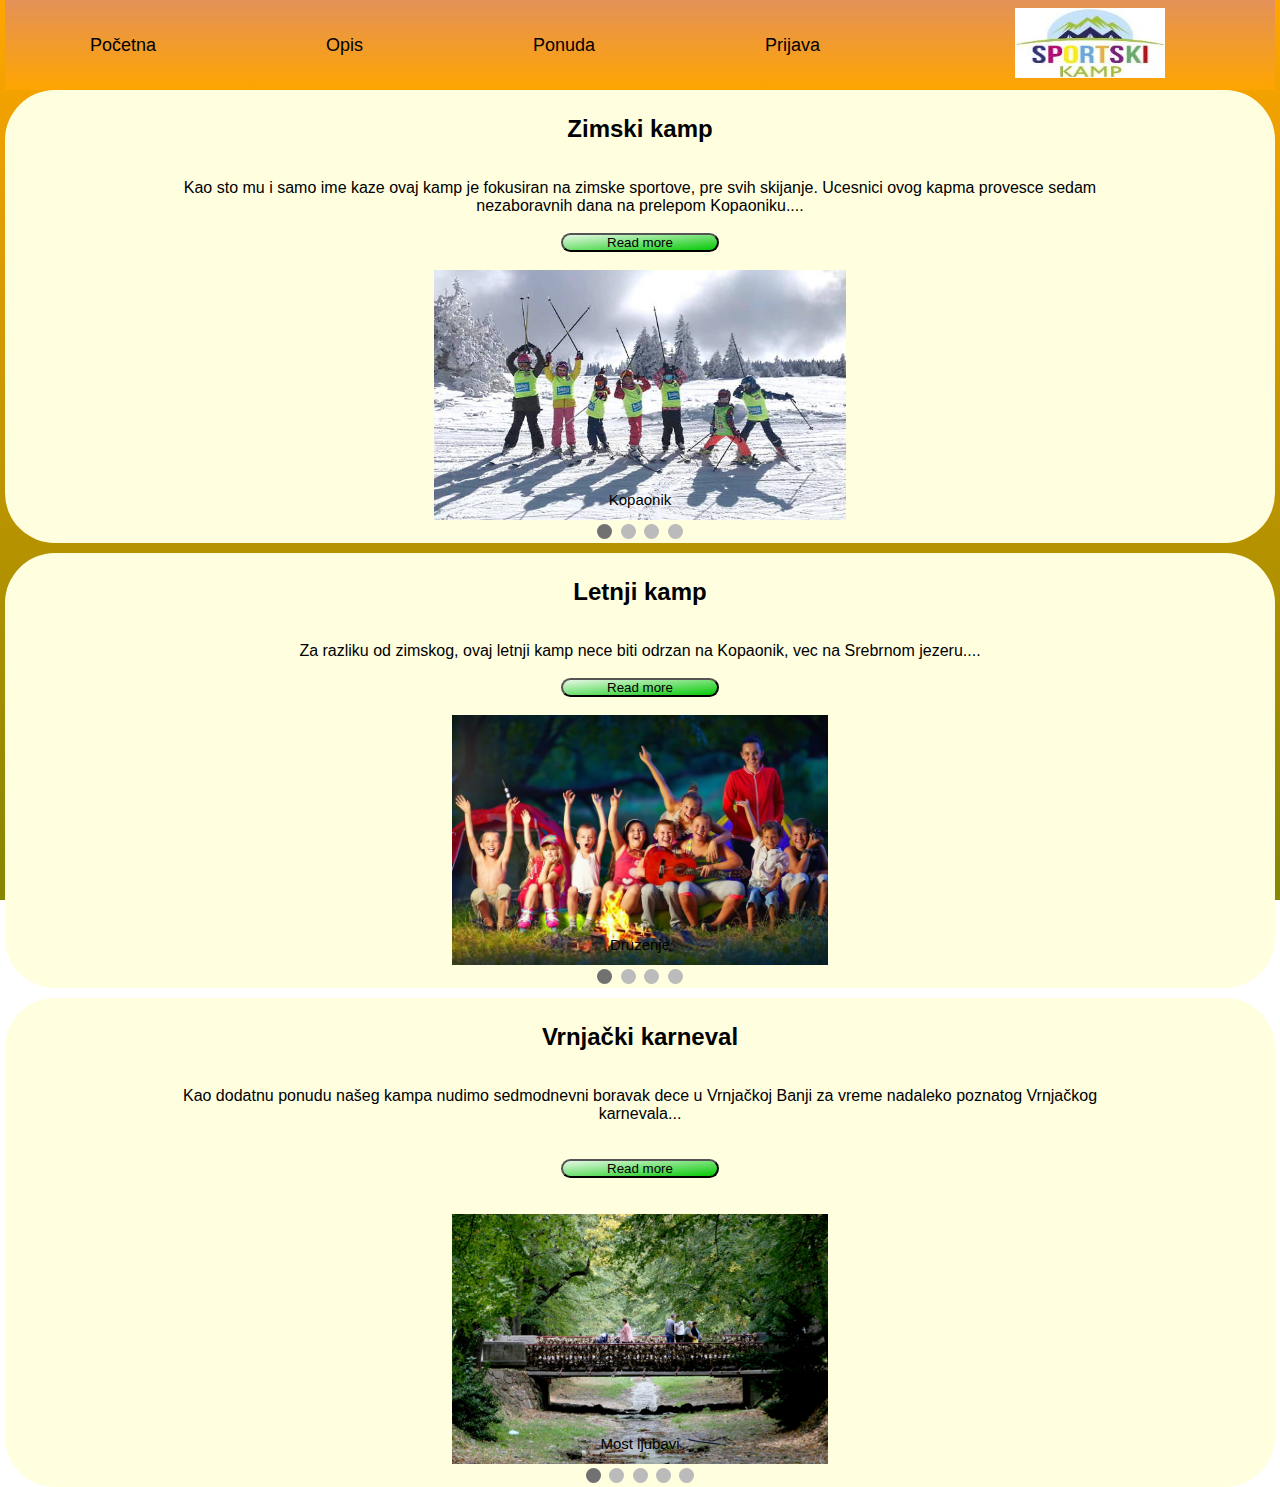
<file: projekat epos/Slajd 3/HTML/kampovi.html>
<!DOCTYPE html>
<html lang="en">
<head>
    <meta charset="UTF-8">
    <meta name="viewport" content="width=device-width, initial-scale=1.0">
    <link rel="stylesheet" href="../CSS/style.css">
    <link rel="shortcut icon" href="../Slike/Ikonica.png">
    <title> Ponuda </title>
</head>
<body>
    <!--Menu-->
    <nav data-aos="fade">
        <div class="klizućiMeniji"> 
            <button><a href="../../Slajd 1/HTML/index.html" class="home">Početna</a></button>
            <div class="nešto1">
                <button>Opis</button>
                <ul>
                    <li><a href="../../Slajd 2/HTML/O nama.html">O nama</a></li>
                    <li><a href="../../Slajd 2/HTML/O nama.html#istorija1">Istorija</a></li>
                    <li><a href="../../Slajd 2/HTML/O nama.html#dečijiKamp2">Dečiji sportski kamp</a></li>
                    <li><a href="../../Slajd 2/HTML/O nama.html#dugme">Galerija</a></li>
                </ul>
            </div>
            <div class="nešto2">
                <button>Ponuda</button>
                <ul>
                    <li><a href="kampovi.html">Kampovi</a></li>
                    <li><a href="kampovi.html#kamp1">Zimski kamp</a></li>
                    <li><a href="kampovi.html#kamp2">Letnji kamp</a></li>
                    <li><a href="kampovi.html#dodatno">Vrnjački karneval</a></li>
                </ul>
            </div>
            <div class="nešto3">
                <button>Prijava</button>
                <ul>
                    <li><a href="../../Slajd 4/HTML/index1.html">Forma</a></li>
                    <li><a href="#">Privatnost podataka</a></li>
                    <li><a href="#">Potrebna dokumentacija<br>za prijem u kamp</a></li>
                    <li><a href="#">Svrha kampa</a></li>
                </ul>
            </div>
                <div id="deoSlika">
                    <span>
                        <button id="dugmeSlika"><img src="../Slike/Logo.png">
                        </button>
                    </span>
                </div>
        </div>
    </nav> 
    <!--Odeljak 1-->
    <section>
        <div class="kamp1" id="kamp1"> 
            <h2> Zimski kamp </h2>
            <br>
            <br>
            <p> 
                Kao sto mu i samo ime kaze ovaj kamp je fokusiran na zimske sportove, pre svih skijanje. Ucesnici ovog kapma 
                provesce sedam nezaboravnih dana na prelepom Kopaoniku.<span id="dots">...</span>
                <span id="more"> 
                    Deca ce dane uglavnom provoditi na stazi gde ce im drustvo pravite ski-instruktori koji ce ih uvesti u sve tajne ovog prelepog sporta. Svakom detetu 
                    ce biti obezbedjena kompletna oprema za skijanje koja ce biti ukljucena u ukupnu cenu kao i ski pass. Pored skijanja
                    deca ce imati slobodno vreme za uzivanje u svim atrakcijama Kopaonika kao sto su bob na sinama, avantura park,
                    nocno sankanje na stazi Karaman Greben, kuglana koja se nalazi u sklopu hotela "Grand" itd. Za one koji ne 
                    skijaju bice smisljen drugaciji program koji ce obuhvatati setnje po prelipim predelima ove planine.
                    
                    Smestaj ce biti obezbedjen u odmaralistu "Masinac", koje se nalazi uz istomenu stazu. Deci ce u okviru smestaja 
                    biti obezbedjana sva tri obroka. Kamp ce se odrzati u tri smene koje su napravljene prema skolskom raspustu: 
                    <div id="lista1">
                        <ul>
                            <li> Prva smena: 2-9 januara </li>
                            <li> Druga smena: 1-8 februara </li>
                            <li> Treca smena: 9-16 februara </li>
                        </ul>
                    </div>
                </span>
            </p>
            <br>
            <button onclick="myFunction()" id="myBtn"> Read more </button>
            <br>
                <div class="slideshow-container">

                    <div class="mySlides fade">
                        <img src="../Slike/ski kamp.jpg"  class="slike">
                        <div class="text">Kopaonik</div>
                </div>
                    
                    <div class="mySlides fade">
                        <img src="../Slike/masinac.jpg" class="slike" >
                        <div class="text">Masinac</div>
                </div>
                    
                    <div class="mySlides fade">
                        <img src="../Slike/masinacSoba.jpg" class="slike">
                        <div class="text">Hotelske sobe</div>
                    </div>

                    <div class="mySlides fade">
                        <img src="../Slike/Bob-na-sinama.jpg" class="slike">
                        <div class="text">Zabava</div>
                    </div>

                </div>
            
                <div style="text-align:center">
                    <span class="dot" onclick="currentSlide(1)"></span>
                    <span class="dot" onclick="currentSlide(2)"></span>
                    <span class="dot" onclick="currentSlide(3)"></span>
                    <span class="dot" onclick="currentSlide(4)"></span>
                </div>

        </div>
        <!--Odeljak 2-->
        <div class="kamp2" id="kamp2">
            <h2> Letnji kamp </h2>
            <br>
            <br>
            <p> 
                Za razliku od zimskog, ovaj letnji kamp nece biti odrzan na Kopaonik, vec na Srebrnom jezeru.<span id="dots1">...</span> 
            <span id="more1"> 
                U skplopu kampa deca ce imati priliku da izaberu jedan od ponudjenih sportova: fudbal, kosarka, tenis, odbojka ili rukomet.
                Na osnovu broja prijava deca ce biti podeljena u grupe za treninge. Deca ce svaki dan imati treninge pre podne, dok ce poslebodne 
                imati slobodno vreme. Svakom detetu ce biti obezbedjena adekvtana oprema za trening. Jedan dan ce biti organizovan mini izlet 
                koji obuhvata krsarenjem dunavom i obilazak najvaznijih sponika u Djerdapskoj klisuru poput Golubacke tvrdjave, 
                Lepenskog Vira i Trajanove table.

                Smestaj ce biti obezbedjen u decijem odmaralistu "Srebrno jezero" koje nudi mnoge pogodnosti poput sportskih terena,
                mini igraonice i bazena koji ce im verovatno privuci najvise paznje. Deci se biti obezbedjena tri obroka dnevno i mini
                uzine ako bude bilo neophodno. Kamp ce biti organizovan u osam smena:
            
            <div id = "lista2"> 
                    <ul>
                        <li> Prva smena: 15-22 juna </li>
                        <li> Druga smena: 23-30 juna</li>
                        <li> Treca smena: 1-8 jula</li>
                        <li> Cetvrta smena: 9-16 jula</li>
                        <li> Peta smena: 17-23 jula</li>
                        <li> Sesta smena: 24-31 jula</li>
                        <li> Sedma smena: 1-8 avgusta</li>
                        <li> Osma smena: 9-15 avgusta</li>
                    </ul>
            </div>
            </span>
            </p>
            <br>
            <button onclick="myFunction1()" id="myBtn1"> Read more </button>
            <br>
                <div class="slideshow-container1">

                    <div class="mySlides1 fade">
                        <img src="../Slike/letnji kamp.jpg" class="slike1">
                        <div class="text">Druzenje</div>
                </div>
                    
                    <div class="mySlides1 fade">
                        <img src="../Slike/Sportski tereni.jpg" class="slike1">
                        <div class="text">Sportski tereni</div>
                </div>
                    
                    <div class="mySlides1 fade">
                        <img src="../Slike/Srebrno-Jezero.jpg" class="slike1">
                        <div class="text">Srebrno jezero</div>
                    </div>

                    <div class="mySlides1 fade">
                        <img src="../Slike/đerdap.jpg" class="slike1">
                        <div class="text">Izleti</div>
                    </div>

                </div>
                <div style="text-align:center">
                    <span class="dot1" onclick="currentSlide(1)"></span>
                    <span class="dot1" onclick="currentSlide(2)"></span>
                    <span class="dot1" onclick="currentSlide(3)"></span>
                    <span class="dot1" onclick="currentSlide(4)"></span>
                </div>
        </div>
        <!--odeljak 3-->
        <div id="dodatno">
            <h2>Vrnjački karneval</h2>
            <br>
            <br>
            <p>
                Kao dodatnu ponudu našeg kampa nudimo sedmodnevni boravak dece u Vrnjačkoj Banji za vreme nadaleko poznatog Vrnjačkog karnevala<span id="dugmići">...</span>
                <span id="više">
                    Deca će svaki dan u prilici da vide najrazličitija dešavanja poput dečijeg maskembala , pozorišnih predstava , izložbi , koncerata najpopularnijih regionalnih muzičkih zvezda itd. Pred posete festivalu 
                    , deca će imati priliku da se upoznaju sa mnogim kulturnoistorijskim znamenitostima u Vrnjačkoj Banji i njenoj okolini . Deca će biti smeštena u hotelu "Breza" gde će im na raspolaganju biti bazen , igralište .
                    Takođe hotel se nalazi u blizini šetališta na kome se može naći mnogo toga zanimljivog uključujući štandove sa suvenirima , slatkišima i arkadnim igrama . Tokom karnevala se mogu videti slavne old tajmere koji su obeležili prošlost automobila u Srbiji .
                    Posebno mesto koje će privući pažnju je slavni most ljubavi pun katanaca kao glavnih simbola večne ljubavi .
                </span>
            </p>
            <br>
            <br>
            <button onclick="myFunction2()" id="dugme3">Read more</button>
            <br>
            <br>
            <div class="slideshow-container2">

                <div class="mySlides2 fade">
                    <img src="../Slike/slajd1.png" class="slike1">
                    <div class="text">Most ljubavi</div>
            </div>
                
                <div class="mySlides2 fade">
                    <img src="../Slike/Slajd2.png" class="slike1">
                    <div class="text">Hotel</div>
            </div>
                
                <div class="mySlides2 fade">
                    <img src="../Slike/Slika3.png" class="slike1">
                    <div class="text">Bazen</div>
                </div>

                <div class="mySlides2 fade">
                    <img src="../Slike/slika4.png" class="slike1">
                    <div class="text">Šetalište</div>
                </div>
                <div class="mySlides2 fade">
                    <img src="../Slike/Slika5.png" class="slike1">
                    <div class="text">Manastir Žiča</div>
                </div>
            </div>

            <div style="text-align:center">
                <span class="dot2" onclick="currentSlide(1)"></span>
                <span class="dot2" onclick="currentSlide(2)"></span>
                <span class="dot2" onclick="currentSlide(3)"></span>
                <span class="dot2" onclick="currentSlide(4)"></span>
                <span class="dot2" onclick="currentSlide(5)"></span>
            </div>
        </div>
    </section>
        <!--Skripte-->
   <script src="../Javascript/script.js"></script>
</body>
</html>
</file>
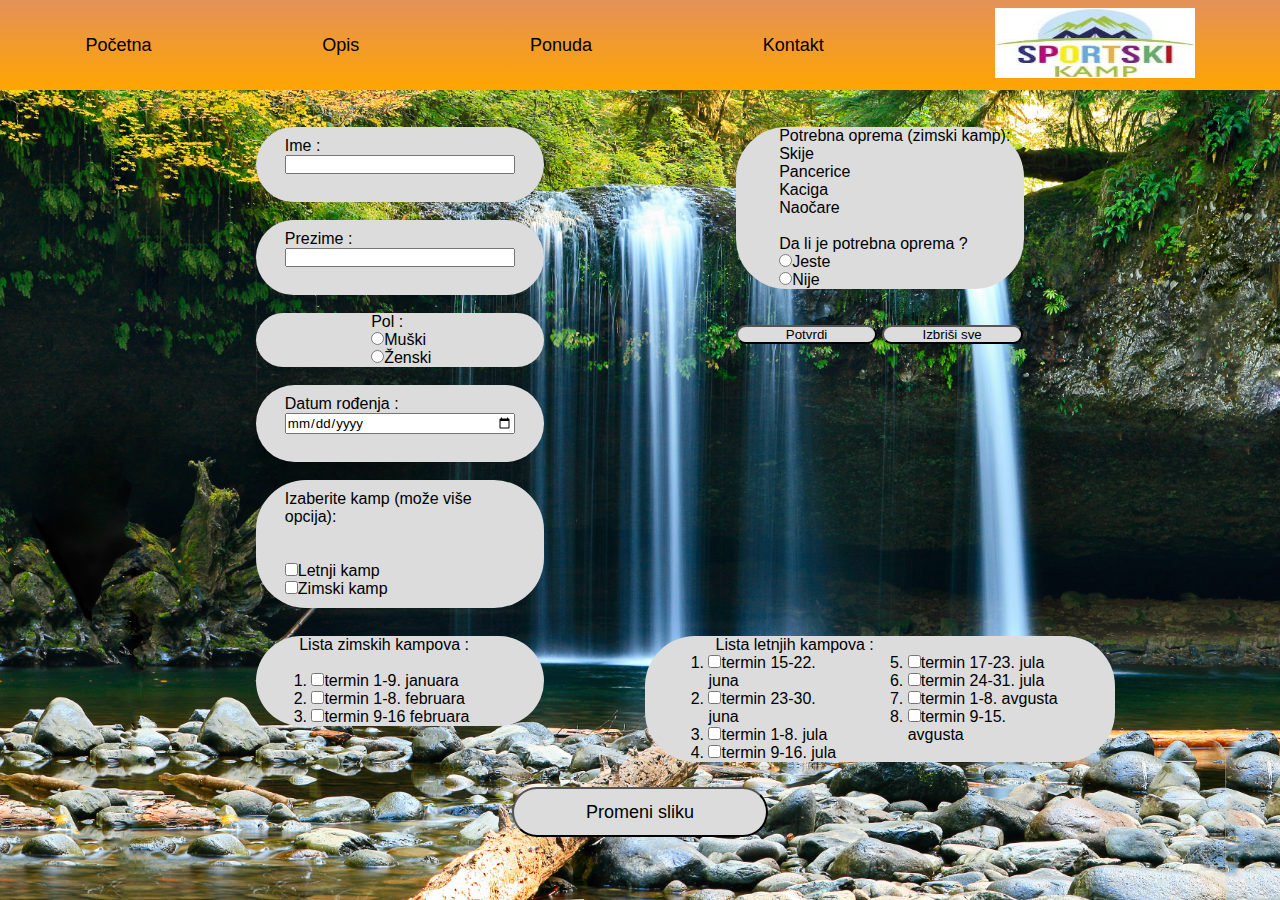
<file: projekat epos/Slajd 4/HTML/index1.html>
<!DOCTYPE html>
<html lang="en">
<head>
    <meta charset="UTF-8">
    <meta name="viewport" content="width=device-width, initial-scale=1.0">
    <title>Forma</title>
    <link rel="stylesheet" href="../CSS/style1.css">
    <link href="https://unpkg.com/aos@2.3.1/dist/aos.css" rel="stylesheet">
    <link rel="shortcut icon" href="../Slike/Ikonica.png">
</head>
<body>
    <!--Menu-->
    <script src="https://unpkg.com/aos@2.3.1/dist/aos.js"></script>
    <script src="../JQuery/script.js"></script>
    <nav data-aos="fade">
        <div class="klizućiMeniji"> 
            <button><a href="../../Slajd 1/HTML/index.html" class="home">Početna</a></button>
            <div class="nešto1">
                <button>Opis</button>
                <ul>
                    <li><a href="../../Slajd 2/HTML/O nama.html">O nama</a></li>
                    <li><a href="../../Slajd 2/HTML/O nama.html#istorija1">Istorija</a></li>
                    <li><a href="../../Slajd 2/HTML/O nama.html#dečijiKamp2">Dečiji sportski kamp</a></li>
                    <li><a href="../../Slajd 2/HTML/O nama.html#dugme">Galerija</a></li>
                </ul>
            </div>
            <div class="nešto2">
                <button>Ponuda</button>
                <ul>
                    <li><a href="../../Slajd 3/HTML/kampovi.html">Kampovi</a></li>
                    <li><a href="../../Slajd 3/HTML/kampovi.html#kamp1">Zimski kamp</a></li>
                    <li><a href="../../Slajd 3/HTML/kampovi.html#kamp2">Letnji kamp</a></li>
                    <li><a href="../../Slajd 3/HTML/kampovi.html#dodatno">Vrnjački karneval</a></li>
                </ul>
            </div>
            <div class="nešto3">
                <button>Kontakt</button>
                <ul>
                    <li><a href="index1.html">Prijava</a></li>
                    <li><a href="#">Privatnost podataka</a></li>
                    <li><a href="#">Potrebna dokumentacija<br>za prijem u kamp</a></li>
                    <li><a href="#">Svrha kampa</a></li>
                </ul>
            </div>
            <div id="deoSlika">
                <button id="dugmeSlika"><img id="slika" src="../Slike/Logo.png"></img></button>
            </div>
        </div>
    </nav>
    <!--Forma-->
    <form id="forma1">
        <div class="stavke">
            <div id="polovina1">
                <div class="ime kontrola" >
                    <label for="imep">Ime :</label>
                    <input type="text" id="imep" class="upis" >
                    <div><small>Poruka za grešku</small></div>
                </div>
                <br>
                <div class="prezime kontrola" >
                    <label for="prezimep">Prezime :</label>
                    <input type="text" id="prezimep" class="upis" >
                    <div><small>Poruka za grešku</small></div>
                </div>
                <br>
                <div class="pol">
                    <label for="pol">Pol :</label>
                        <div>
                            <input type="radio" name="pol" class="pold">Muški
                        </div>
                        <div>
                            <input type="radio" name="pol" class="pold">Ženski
                        </div>
                </div>
                <br>
                <div class="datum kontrola">
                    <label for="datum">Datum rođenja :</label>
                    <input type="date" id="datum" class="upis">
                    <div><small>Poruka za grešku</small></div>
                </div>
                <br>
                <div class="kamp" >
                    <label for="kampovi">Izaberite kamp (može više opcija):</label>
                    <br>
                    <br>
                    <div>
                        <input id="kampovi" type="checkbox" class="kampd">Letnji kamp
                    </div>
                    <div>
                        <input id="zkampovi" type="checkbox" class="kampd">Zimski kamp
                    </div>
                </div>
                <br>
            </div>
            <div id="polovina2">
                <div id="oprema" >
                        <label for="potrebno">
                            Potrebna oprema (zimski kamp):<br>
                            <ul>
                                <li>Skije</li>
                                <li>Pancerice</li>
                                <li>Kaciga</li>
                                <li>Naočare</li>
                            </ul>
                        </label>
                    <br>
                    <label for="oprema">Da li je potrebna oprema ?</label>
                    <div>
                        <input type="radio" id="oprema" class="opremad" name="oprema1">Jeste
                    </div>
                    <div>
                        <input type="radio" class="opremad" name="oprema1">Nije
                    </div>
                </div>
                <br>
                <br>
                <button class="dugmići" id="potvrdi">Potvrdi</button>
                <button type="reset" class="dugmići" >Izbriši sve</button>
            </div>
        </div>
            <div class="stavke">
                <div id="polovina3">
                        <div>
                            <label for="lista12">Lista zimskih kampova :</label>
                            <br>
                            <br>
                            <ol>
                                <li><input id="lista12" type="checkbox" class="ztermin">termin 1-9. januara</li>
                                <li><input type="checkbox" class="ztermin">termin 1-8. februara</li>
                                <li><input type="checkbox" class="ztermin">termin 9-16 februara</li>
                            </ol>
                        </div>
                </div>
                <div id="polovina4">
                    <div>
                        <label for="lista2">Lista letnjih kampova :</label>
                        <ol>
                            <section>
                                <li><input id="lista2" type="checkbox" class="ltermin">termin 15-22. juna</li>
                                <li><input type="checkbox" class="ltermin">termin 23-30. juna</li>
                                <li><input type="checkbox" class="ltermin">termin 1-8. jula</li>
                                <li><input type="checkbox" class="ltermin">termin 9-16. jula</li>
                            </section>
                            <section>
                                <li><input type="checkbox" class="ltermin">termin 17-23. jula</li>
                                <li><input type="checkbox" class="ltermin">termin 24-31. jula</li>
                                <li><input type="checkbox" class="ltermin">termin 1-8. avgusta</li>
                                <li><input type="checkbox" class="ltermin">termin 9-15. avgusta</li>
                            </section>
                        </ol>
                    </div>
                </div>
            </div>
    </form>
    <div id="dugmeZaSlike">
    <button onclick="funkcijaSlike()" >Promeni sliku</button>
    </div>
    <!--Slike za pozasinu slajda-->
    <div id="slike">
        <img src="../Slike/jeffrey-workman-19042-unsplash.jpg" class="slike">
        <img src="../Slike/josh-hild-787274-unsplash.jpg" class="slike">
        <img src="../Slike/busse-lommers-680857-unsplash.jpg" class="slike">
        <img src="../Slike/jeremy-ricketts-9573-unsplash.jpg" class="slike">
        <img src="../Slike/hugues-de-buyer-mimeure-335733-unsplash.jpg" class="slike">
        <img src="../Slike/ian-mcgrory-924804-unsplash.jpg" class="slike">
        <img src="../Slike/jerome-prax-57765-unsplash.jpg" class="slike">
    </div>
    <!--Skripte-->
    <script src="../Javascript/script.js"></script>
</body>
</html>
</file>
<file: projekat epos/Slajd 3/CSS/style.css>
*{
    margin:0;
    padding:0;
    box-sizing: border-box;
}
body{
    height: 100vh;
    font-family: "Poppins" , sans-serif;
    background-image: linear-gradient(orange,darkgreen);
    background-attachment:fixed;
    background-size: 100% 210%;
    padding-left: 5px;
    padding-right:5px;
}
a,button{
    font-family: "Poppins" , sans-serif;
}
.klizućiMeniji{
    height: 10vh;
    display: flex;
    justify-content: space-around;
    align-items:center ;
    background-image: linear-gradient(rgb(228, 145, 89),orange);
}
.nešto1 , .nešto2,.nešto3,#deoSlika{
    position: relative;
}
.nešto1 ul,.nešto2 ul ,.nešto3 ul{
    position: absolute;
    margin-top: 10px;
    width:200px;
    height: 200px;
    display: flex;
    justify-content: space-around;
    align-items: center;
    flex-direction: column;
    list-style: none;
    border-radius: 5px;
    opacity:0;
    pointer-events: none;
    transform: translateY(-10px);
    transition: all 1s ease;
}
.nešto1 a , .nešto2 a , .nešto3 a {
    color: black;
    text-decoration: none;
}
.klizućiMeniji button , .home{
    background:none;
    border: none;
    color: black;
    text-decoration: none;
    font-size: 18px;
    cursor:pointer;
}
.klizućiMeniji button:hover,.home:hover{
    color: rgb(102, 255, 0);
}
.nešto1 li , .nešto2 li , .nešto3 li {
    background-image: linear-gradient(rgb(228, 145, 89),orange);
    width: 100%;
    height: 100%;
    display: flex;
    justify-content: center;
    align-items: center;

}
.nešto1 li :hover ,.nešto2 li :hover,.nešto3 li :hover{
    color:green;
}
.nešto1 button:focus+ul,.nešto2 button:focus+ul,.nešto3 button:focus+ul,ul:hover{
    opacity:1;
    pointer-events: all;
    transform:translateY(0px);
}
#dugmeSlika{
    width: 200px;
    height: 70px;
    margin-top: 0;
    margin-left: 0;
    margin-right: 0;
    margin-bottom: 5px;
}
#dugmeSlika img{
    width: 100%;
    height: 100%;
}
.kamp1, .kamp2,#dodatno{
    background-color: lightyellow;
    border-radius: 50px;
    display: flex;
    flex-direction: column;
    justify-content: center;
    text-align: center;
    max-height: 100%;
}

.kamp1,.kamp2{
    margin-bottom: 10px;
}

h2{
    text-align: center;
}

.center{
    display: block;
    margin-left: auto;
    margin-right: auto;
    width: 50%;
    padding-bottom: 15px;
}

.center1{
    display: block;
    margin-left: auto;
    margin-right: auto;
    width: 50%;
    padding-bottom: 15px;
}

p{
    width: 75%;
    margin-left: auto;
    margin-right: auto;
    max-height: 70%;
}

ul{
    list-style-position: inside;
    text-align: left;
    width: 250px;
    margin-left: auto;
    margin-right: auto;
}

#more, #lista1,#više{
    display: none;
}

#more1,#lista2{
    display:none;
}

#myBtn, #myBtn1,#dugme3{
    width: 12.5%;
    height: 10%;
    margin-left: auto;
    margin-right: auto;
    border-radius: 50px;
    background-image: linear-gradient(to bottom right, rgb(230, 248, 230),rgb(5, 201, 5));
}

.slideshow-container, .slideshow-container1,.slideshow-container2 {
    max-width: 1000px;
    position: relative;
    margin: auto;
}

.mySlides, .mySlides1,.mySlides2 {
    display: none;
}

.prev, .next {
    cursor: pointer;
    position: absolute;
    top: 50%;
    width: auto;
    margin-top: -22px;
    padding: 16px;
    color: white;
    font-weight: bold;
    font-size: 18px;
    transition: 0.6s ease;
    border-radius: 0 3px 3px 0;
    user-select: none;
}

.next {
    right: 0;
    border-radius: 3px 0 0 3px;
}

.prev:hover, .next:hover {
    background-color: rgba(0,0,0,0.8);
}

.text {
    color:black;
    font-size: 15px;
    padding: 8px 12px;
    position: absolute;
    bottom: 8px;
    width: 100%;
    text-align: center;
}

.dot, .dot1,.dot2 {
    cursor: pointer;
    height: 15px;
    width: 15px;
    margin: 0 2px;
    background-color: #bbb;
    border-radius: 50%;
    display: inline-block;
    transition: background-color 0.6s ease;
}

.active, .dot:hover, .dot1:hover {
    background-color: #717171;
}

.fade {
    -webkit-animation-name: fade;
    -webkit-animation-duration: 1.5s;
    animation-name: fade;
    animation-duration: 1.5s;
}

@-webkit-keyframes fade {
    from {opacity: 0}
    to {opacity: 1}
}
  
@keyframes fade {
    from {opacity: 0}
    to {opacity: 1}
}

.slike, .slike1{
    max-height: 250px;
    max-width: 100%;
}
#lista1,#lista2{
    padding-top: 50px;
}
.kamp1,.kamp2,#dodatno{
    padding-top: 25px;
}
img{
    max-width: 75%;
}
nav li{
    text-align: center;
    border-radius: 10px;
}
</file>
<file: projekat epos/Slajd 4/CSS/style1.css>
*{
    margin:0;
    padding:0;
    box-sizing: border-box;
    font-family:Verdana, "Geneva", Tahoma, sans-serif;
}
body{
    background-image: url("../Slike/jeffrey-workman-19042-unsplash.jpg");
    background-attachment: fixed;
    background-size: 100% 100%;
}
/* Meni */
body{
    height: 100vh;
    font-family: "Poppins" , sans-serif;
}
a,button{
    font-family: "Poppins" , sans-serif;
}
.klizućiMeniji{
    height: 10vh;
    display: flex;
    justify-content: space-around;
    align-items:center ;
    background-image: linear-gradient(rgb(228, 145, 89),orange);
}
.nešto1 , .nešto2,.nešto3,#deoSlika{
    position: relative;
}
.nešto1 ul,.nešto2 ul ,.nešto3 ul{
    position: absolute;
    margin-top: 10px;
    width:200px;
    height: 200px;
    background-color: transparent;
    display: flex;
    justify-content: space-around;
    align-items: center;
    flex-direction: column;
    list-style: none;
    border-radius: 5px;
    opacity:0;
    pointer-events: none;
    transform: translateY(-10px);
    transition: all 1s ease;
}
.nešto1 a , .nešto2 a , .nešto3 a {
    color: black;
    text-decoration: none;
}
.klizućiMeniji button , .home{
    background:none;
    border: none;
    color: black;
    text-decoration: none;
    font-size: 18px;
    cursor:pointer;
}
.klizućiMeniji button:hover,.home:hover{
    color: rgb(102, 255, 0);
}
.nešto1 li , .nešto2 li , .nešto3 li {
    background-image: linear-gradient(rgb(228, 145, 89),orange);
    width: 100%;
    height: 100%;
    display: flex;
    justify-content: center;
    align-items: center;

}
.nešto1 li :hover ,.nešto2 li :hover,.nešto3 li :hover{
    color:green;
}
.nešto1 button:focus+ul,.nešto2 button:focus+ul,.nešto3 button:focus+ul,ul:hover{
    opacity:1;
    pointer-events: all;
    transform:translateY(0px);
}
#dugmeSlika{
    width: 200px;
    height: 70px;
    margin-top: 0;
    margin-left: 0;
    margin-right: 0;
    margin-bottom: 5px;
}
#dugmeSlika img{
    width: 100%;
    height: 100%;
}
nav li{
    border-radius: 10px;
}
ul{
    list-style: none;
}
/* forme */
#forma1,#forma2{
    margin-top: 2.5%;
    width: 75%;
    margin-left: auto;
    margin-right: auto;
}
.naziv{
    width: 100%;
    text-align: center;
}
.stavke{
    display: flex;
}
#polovina1,#polovina2,#polovina3{
    width: 50%;
    padding-left: 10%;
    padding-right: 10%;
    padding-top: 5px;
    padding-bottom: 5px;
}

.kamp,.pol,.ime,.prezime,.datum,#oprema ,#polovina4 div, #polovina3 div {
    background-color: gainsboro;
    border-radius: 50px;
    z-index: -1;
}
.ime,.prezime,.datum,.kamp {
    display: flex;
    flex-direction: column;
    padding:10px 10% 10px 10%;
}
.pol{
    padding-left: 40%;
}
#oprema,#polovina3 div{
    padding-left:15% ;
}
.upis{
    min-width: 100px;
}
.dugmići{
    width:49%;
    background-color: gainsboro ;
    border-radius: 50px;
}
.dugmići:hover,#dugmeZaSlike button:hover{
    background-image:linear-gradient(lightblue,rgb(0, 255, 0)) ;
}
#polovina3 li,#polovina4 li{
    margin-left: 5%;
}
#polovina4 ol{
    display: flex;
    justify-content: space-evenly;
}
#polovina4 label{
    padding-left: 15%;
}
#polovina4{
    width: 50%;
    padding-top: 5px;
    padding-bottom: 5px;
    padding-left: 5px;
    padding-right: 5px;
}
.ime div,.prezime div,.datum div{
    text-align: center;   
}
.greska{
    background-color: rgb(255, 98, 98);
    border: 2px solid red;
}
.tacno{
    background-color: rgb(71, 255, 71);
    border: 2px solid green;
}
#datum{
    min-width: 135px;
}
.kontrola small{
    visibility: hidden;
}
#slike img{
    height: 100%;
    width: 100%;
    display: none;
}
#dugmeZaSlike {
    width: 20%;
    height: 50px;
    margin:20px auto 20px auto;
    display: flex;
    justify-content: center;
    border-radius: 50px;
}
#dugmeZaSlike button{
    width:100%;
    border-radius: 50px;
    background-color:gainsboro ;
    font-size: 18px;
}
</file>
